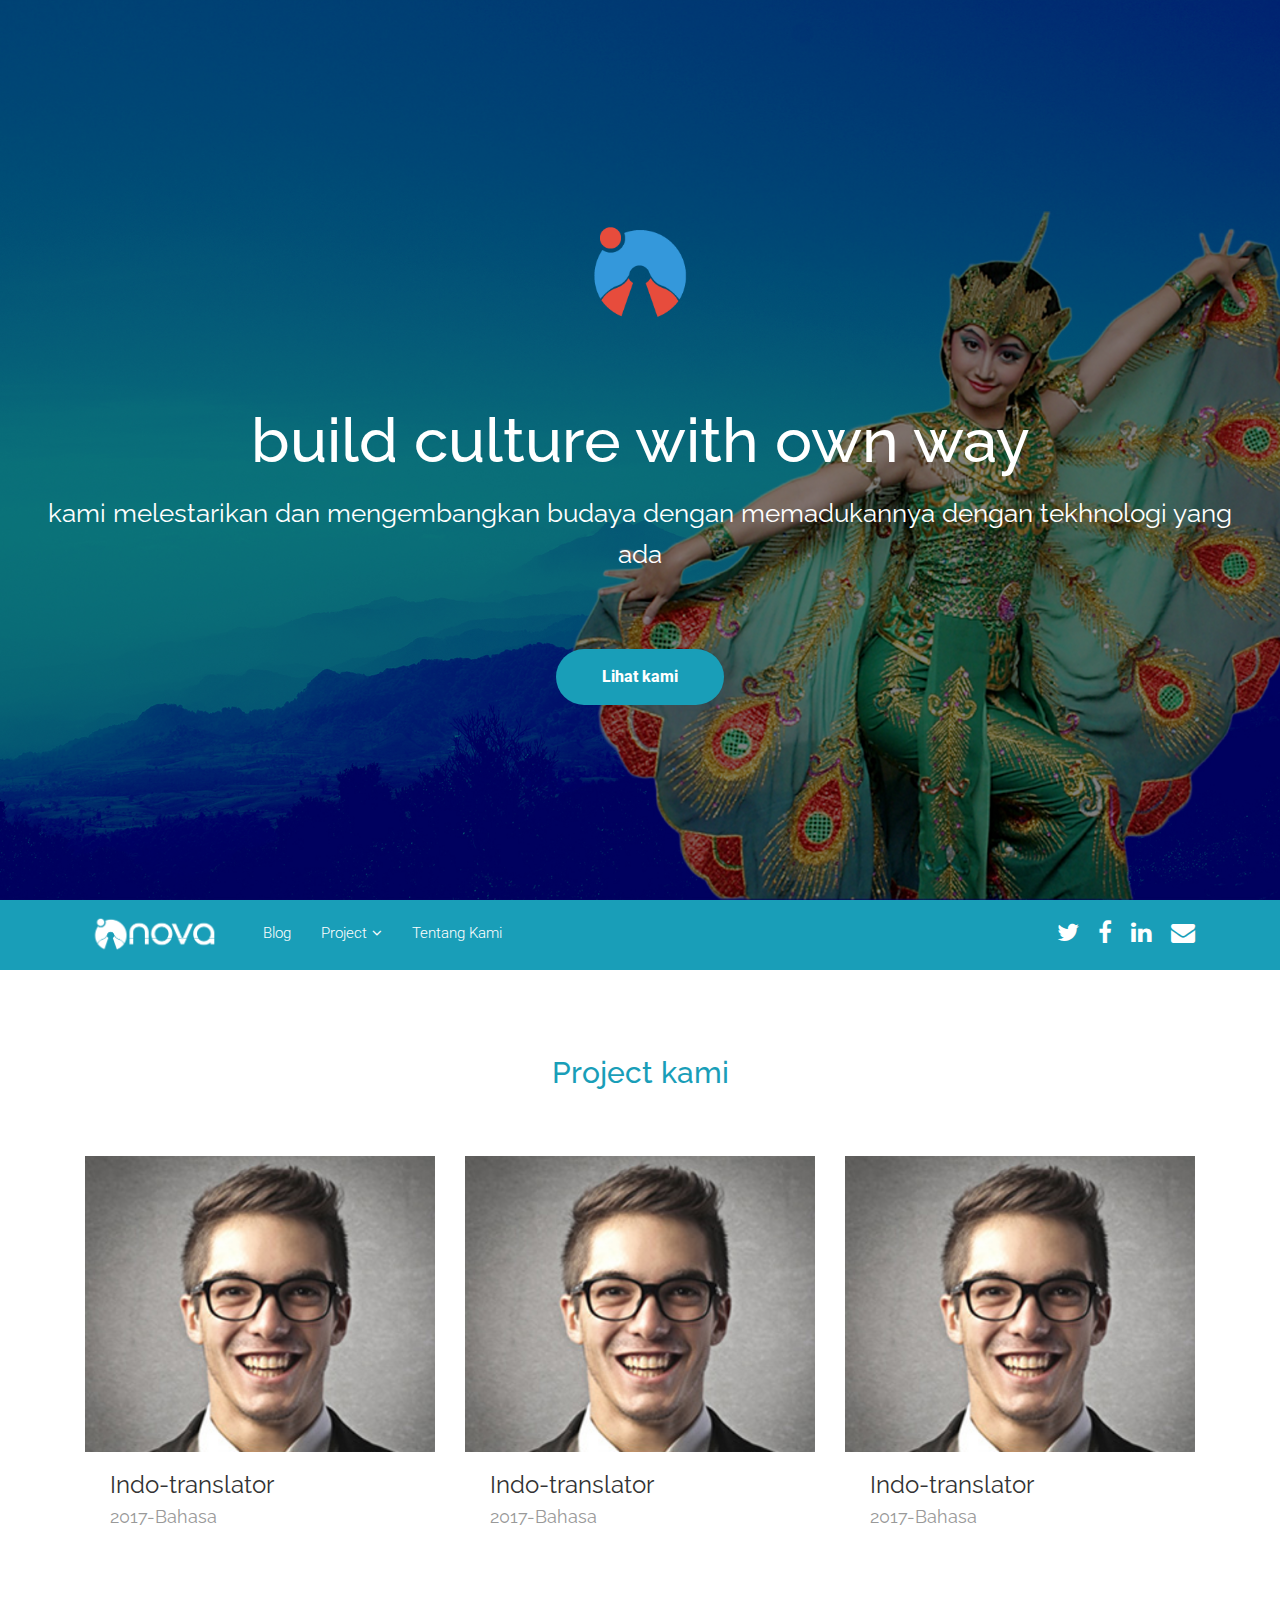
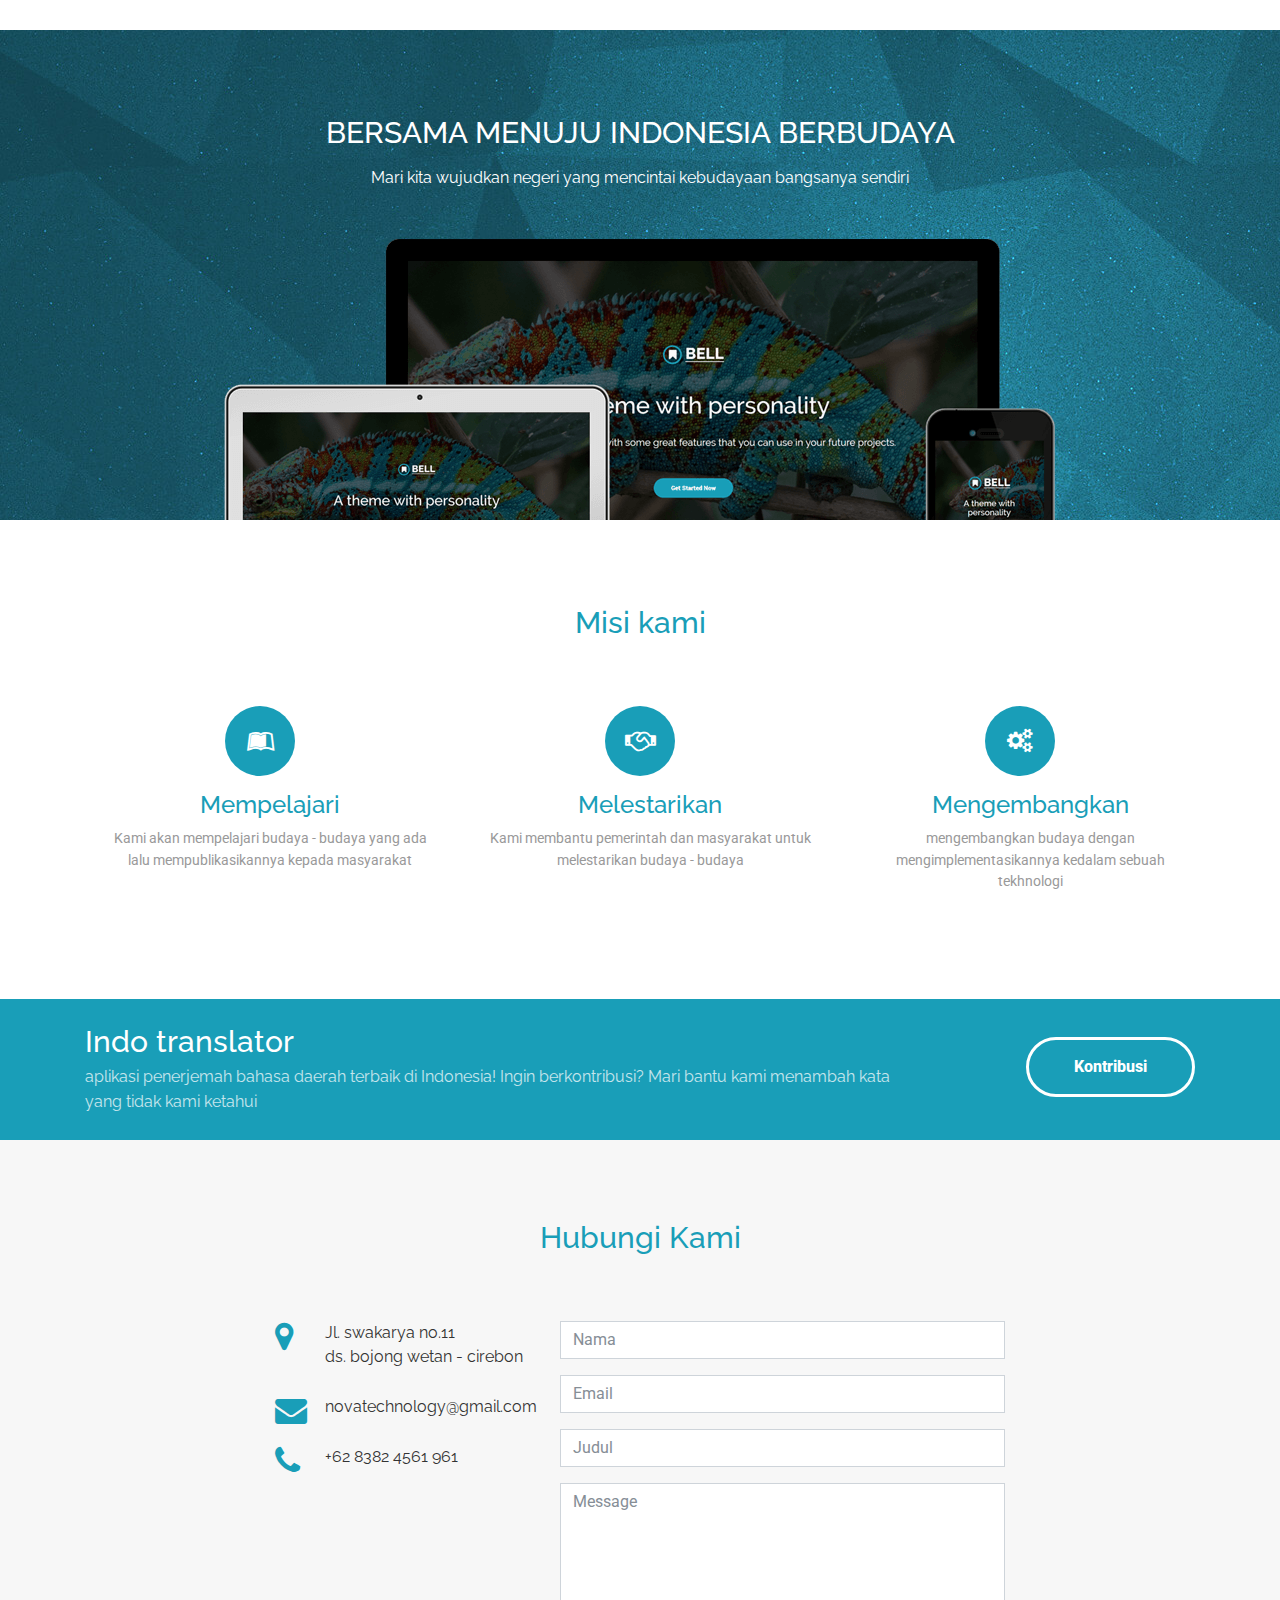
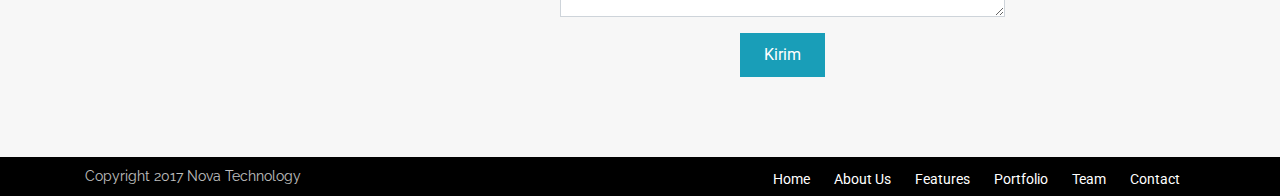
<file: index.html>
<!DOCTYPE html>
<html lang="en">

<head>
  <meta charset="utf-8">
  <title>Nova Technologies</title>
  <meta content="width=device-width, initial-scale=1.0" name="viewport">
  <meta content="" name="keywords">
  <meta content="" name="description">

  <!-- Facebook Opengraph integration: https://developers.facebook.com/docs/sharing/opengraph -->
  <meta property="og:title" content="">
  <meta property="og:image" content="">
  <meta property="og:url" content="">
  <meta property="og:site_name" content="">
  <meta property="og:description" content="">

  <!-- Twitter Cards integration: https://dev.twitter.com/cards/  -->
  <meta name="twitter:card" content="summary">
  <meta name="twitter:site" content="">
  <meta name="twitter:title" content="">
  <meta name="twitter:description" content="">
  <meta name="twitter:image" content="">

  <!-- Favicon -->
  <link href="img/big logo.png" rel="icon">

  <!-- Google Fonts -->
  <link href="https://fonts.googleapis.com/css?family=Raleway:400,500,700|Roboto:400,900" rel="stylesheet">

  <!-- Bootstrap CSS File -->
  <link href="lib/bootstrap/css/bootstrap.min.css" rel="stylesheet">

  <!-- Libraries CSS Files -->
  <link href="lib/font-awesome/css/font-awesome.min.css" rel="stylesheet">

  <!-- Main Stylesheet File -->
  <link href="css/style.css" rel="stylesheet">

</head>

<body>
  <section class="hero">
    <div class="container text-center">
      <div class="row">
        <div class="col-md-12">
          <a class="hero-brand" href="index.html" title="Home"><img class="hero-img" alt="Bell Logo" src="img/big logo.png"></a>
        </div>
      </div>

      <div class="col-md-12">
        <h1>
           build culture with own way
        </h1>

        <p class="tagline">
            kami melestarikan dan mengembangkan budaya dengan memadukannya dengan tekhnologi yang ada
        </p>
        <a class="btn btn-full" href="#about">Lihat kami</a>
      </div>
    </div>
  </section>
  <header id="header">
    <div class="container">

      <div id="logo" class="pull-left">
        <a href="index.html"><img src="img/nav-logo.png" alt="" title="" /></img></a>
      </div>

      <nav id="nav-menu-container">
        <ul class="nav-menu">
          <li><a href="#about">Blog</a></li>
          <li class="menu-has-children"><a href="">Project</a>
            <ul>
              <li><a href="#">Indo-translator</a></li>
            </ul>
          </li>
          <li><a href="#contact">Tentang Kami</a></li>
        </ul>
      </nav>
      <!-- #nav-menu-container -->

      <nav class="nav social-nav pull-right d-none d-lg-inline">
        <a href="#"><i class="fa fa-twitter"></i></a> 
        <a href="#"><i class="fa fa-facebook"></i></a>
        <a href="#"><i class="fa fa-linkedin"></i></a> 
        <a href="#"><i class="fa fa-envelope"></i></a>
      </nav>
    </div>
  </header>
  <section class="team" id="team">
    <div class="container">
      <h2 class="text-center">
          Project kami
        </h2>

      <div class="row">
        <div class="col-sm-4 col-xs-6">
          <div class="card card-block">
            <a href="#"><img alt="" class="team-img" src="img/team-1.jpg">
              <div class="card-title-wrap">
                <span class="card-title-home">Indo-translator</span> <span class="card-text">2017-Bahasa</span>
              </div>

              <div class="team-over">
                <h4 class="hidden-md-down">
                  Bagikan pengalaman
                </h4>

                <nav class="social-nav">
                  <a href="#"><i class="fa fa-twitter"></i></a> <a href="#"><i class="fa fa-facebook"></i></a> <a href="#"><i class="fa fa-linkedin"></i></a> <a href="#"><i class="fa fa-envelope"></i></a>
            </nav>

            <p>
              Indo-tranlate adalah web translator untuk bahasa - bahasa di Indonesia, tersedia lebih dari 70 bahasa!!!
            </p>
          </div>
          </a>
        </div>
      </div>
      <div class="col-sm-4 col-xs-6">
        <div class="card card-block">
          <a href="#"><img alt="" class="team-img" src="img/team-1.jpg">
            <div class="card-title-wrap">
              <span class="card-title-home">Indo-translator</span> <span class="card-text">2017-Bahasa</span>
            </div>

            <div class="team-over">
              <h4 class="hidden-md-down">
                Bagikan pengalaman
              </h4>

              <nav class="social-nav">
                <a href="#"><i class="fa fa-twitter"></i></a> <a href="#"><i class="fa fa-facebook"></i></a> <a href="#"><i class="fa fa-linkedin"></i></a> <a href="#"><i class="fa fa-envelope"></i></a>
          </nav>

          <p>
            Indo-tranlate adalah web translator untuk bahasa - bahasa di Indonesia, tersedia lebih dari 70 bahasa!!!
          </p>
        </div>
        </a>
      </div>
    </div>
    <div class="col-sm-4 col-xs-6">
      <div class="card card-block">
        <a href="#"><img alt="" class="team-img" src="img/team-1.jpg">
          <div class="card-title-wrap">
            <span class="card-title-home">Indo-translator</span> <span class="card-text">2017-Bahasa</span>
          </div>

          <div class="team-over">
            <h4 class="hidden-md-down">
              Bagikan pengalaman
            </h4>

            <nav class="social-nav">
              <a href="#"><i class="fa fa-twitter"></i></a> <a href="#"><i class="fa fa-facebook"></i></a> <a href="#"><i class="fa fa-linkedin"></i></a> <a href="#"><i class="fa fa-envelope"></i></a>
        </nav>

        <p>
          Indo-tranlate adalah web translator untuk bahasa - bahasa di Indonesia, tersedia lebih dari 70 bahasa!!!
        </p>
      </div>
      </a>
    </div>
  </div>

    </div>
    </div>
  </section>


  <div class="block bg-primary block-pd-lg block-bg-overlay text-center" data-bg-img="img/parallax-bg.jpg" data-settings='{"stellar-background-ratio": 0.6}' data-toggle="parallax-bg">
    <h2>
        Bersama menuju indonesia berbudaya
      </h2>

    <p>
        Mari kita wujudkan negeri yang mencintai kebudayaan bangsanya sendiri
    </p>
    <img alt="Bell - A perfect theme" class="gadgets-img hidden-md-down" src="img/gadgets.png">
  </div>
  <!-- /Parallax -->
  <!-- Features -->

  <section class="features" id="features">
    <div class="container">
      <h2 class="text-center">
          Misi kami
        </h2>

      <div class="row">
        <div class="feature-col col-lg-4 col-xs-12">
          <div class="card card-block text-center">
            <div>
              <div class="feature-icon">
                <span class="fa fa-leanpub"></span>
              </div>
            </div>

            <div>
              <h3>
                  Mempelajari
                </h3>

              <p>
                Kami akan mempelajari budaya - budaya yang ada lalu mempublikasikannya kepada masyarakat
              </p>
            </div>
          </div>
        </div>

        <div class="feature-col col-lg-4 col-xs-12">
          <div class="card card-block text-center">
            <div>
              <div class="feature-icon">
                <span class="fa fa-handshake-o"></span>
              </div>
            </div>

            <div>
              <h3>
                  Melestarikan
                </h3>

              <p>
                  Kami membantu pemerintah dan masyarakat untuk melestarikan budaya - budaya  
              </p>
            </div>
          </div>
        </div>

        <div class="feature-col col-lg-4 col-xs-12">
          <div class="card card-block text-center">
            <div>
              <div class="feature-icon">
                <span class="fa fa-cogs"></span>
              </div>
            </div>

            <div>
              <h3>
                  Mengembangkan
                </h3>

              <p>
                  mengembangkan budaya dengan mengimplementasikannya kedalam sebuah tekhnologi  
              </p>
            </div>
          </div>
        </div>
      </div>
    </div>
  </section>
  <section class="cta">
    <div class="container">
      <div class="row">
        <div class="col-lg-9 col-sm-12 text-lg-left text-center">
          <h2>
              Indo translator
            </h2>

          <p>
            aplikasi penerjemah bahasa daerah terbaik di Indonesia! Ingin berkontribusi? Mari bantu kami menambah kata yang tidak kami ketahui
          </p>
        </div>

        <div class="col-lg-3 col-sm-12 text-lg-right text-center">
          <a class="btn btn-ghost" href="#">Kontribusi</a>
        </div>
      </div>
    </div>
  </section>

  <section id="contact">
    <div class="container">
      <div class="row">
        <div class="col-md-12 text-center">
          <h2 class="section-title">Hubungi Kami</h2>
        </div>
      </div>

      <div class="row justify-content-center">
        <div class="col-lg-3 col-md-4">
          <div class="info">
            <div>
              <i class="fa fa-map-marker"></i>
              <p>Jl. swakarya no.11 <br>ds. bojong wetan - cirebon</p>
            </div>

            <div>
              <i class="fa fa-envelope"></i>
              <p>novatechnology@gmail.com</p>
            </div>

            <div>
              <i class="fa fa-phone"></i>
              <p>+62 8382 4561 961</p>
            </div>

          </div>
        </div>

        <div class="col-lg-5 col-md-8">
          <div class="form">
            <div id="sendmessage">Your message has been sent. Thank you!</div>
            <div id="errormessage"></div>
            <form action="" method="post" role="form" class="contactForm">
              <div class="form-group">
                <input type="text" name="name" class="form-control" id="name" placeholder="Nama" data-rule="minlen:4" data-msg="Please enter at least 4 chars" />
                <div class="validation"></div>
              </div>
              <div class="form-group">
                <input type="email" class="form-control" name="email" id="email" placeholder="Email" data-rule="email" data-msg="Please enter a valid email" />
                <div class="validation"></div>
              </div>
              <div class="form-group">
                <input type="text" class="form-control" name="subject" id="subject" placeholder="Judul" data-rule="minlen:4" data-msg="Please enter at least 8 chars of subject" />
                <div class="validation"></div>
              </div>
              <div class="form-group">
                <textarea class="form-control" name="message" rows="5" data-rule="required" data-msg="Tinggalkan pesan untuk kami" placeholder="Message"></textarea>
                <div class="validation"></div>
              </div>
              <div class="text-center"><button type="submit">Kirim</button></div>
            </form>
          </div>
        </div>

      </div>
    </div>
  </section>

  <footer class="site-footer">
    <div class="bottom">
      <div class="container">
        <div class="row">

          <div class="col-lg-6 col-xs-12 text-lg-left text-center">
            <p class="copyright-text">
              Copyright 2017 Nova Technology
            </p>
          </div>

          <div class="col-lg-6 col-xs-12 text-lg-right text-center">
            <ul class="list-inline">
              <li class="list-inline-item">
                <a href="index.html">Home</a>
              </li>

              <li class="list-inline-item">
                <a href="#about">About Us</a>
              </li>

              <li class="list-inline-item">
                <a href="#features">Features</a>
              </li>

              <li class="list-inline-item">
                <a href="#portfolio">Portfolio</a>
              </li>

              <li class="list-inline-item">
                <a href="#team">Team</a>
              </li>

              <li class="list-inline-item">
                <a href="#contact">Contact</a>
              </li>
            </ul>
          </div>

        </div>
      </div>
    </div>
  </footer>
  <a class="scrolltop" href="#"><span class="fa fa-angle-up"></span></a>


  <!-- Required JavaScript Libraries -->
  <script src="lib/jquery/jquery.min.js"></script>
  <script src="lib/jquery/jquery-migrate.min.js"></script>
  <script src="lib/superfish/hoverIntent.js"></script>
  <script src="lib/superfish/superfish.min.js"></script>
  <script src="lib/tether/js/tether.min.js"></script>
  <script src="lib/stellar/stellar.min.js"></script>
  <script src="lib/bootstrap/js/bootstrap.bundle.min.js"></script>
  <script src="lib/counterup/counterup.min.js"></script>
  <script src="lib/waypoints/waypoints.min.js"></script>
  <script src="lib/easing/easing.js"></script>
  <script src="lib/stickyjs/sticky.js"></script>
  <script src="lib/parallax/parallax.js"></script>
  <script src="lib/lockfixed/lockfixed.min.js"></script>

  <!-- Template Specisifc Custom Javascript File -->
  <script src="js/custom.js"></script>

  <script src="contactform/contactform.js"></script>

</body>
</html>
</file>
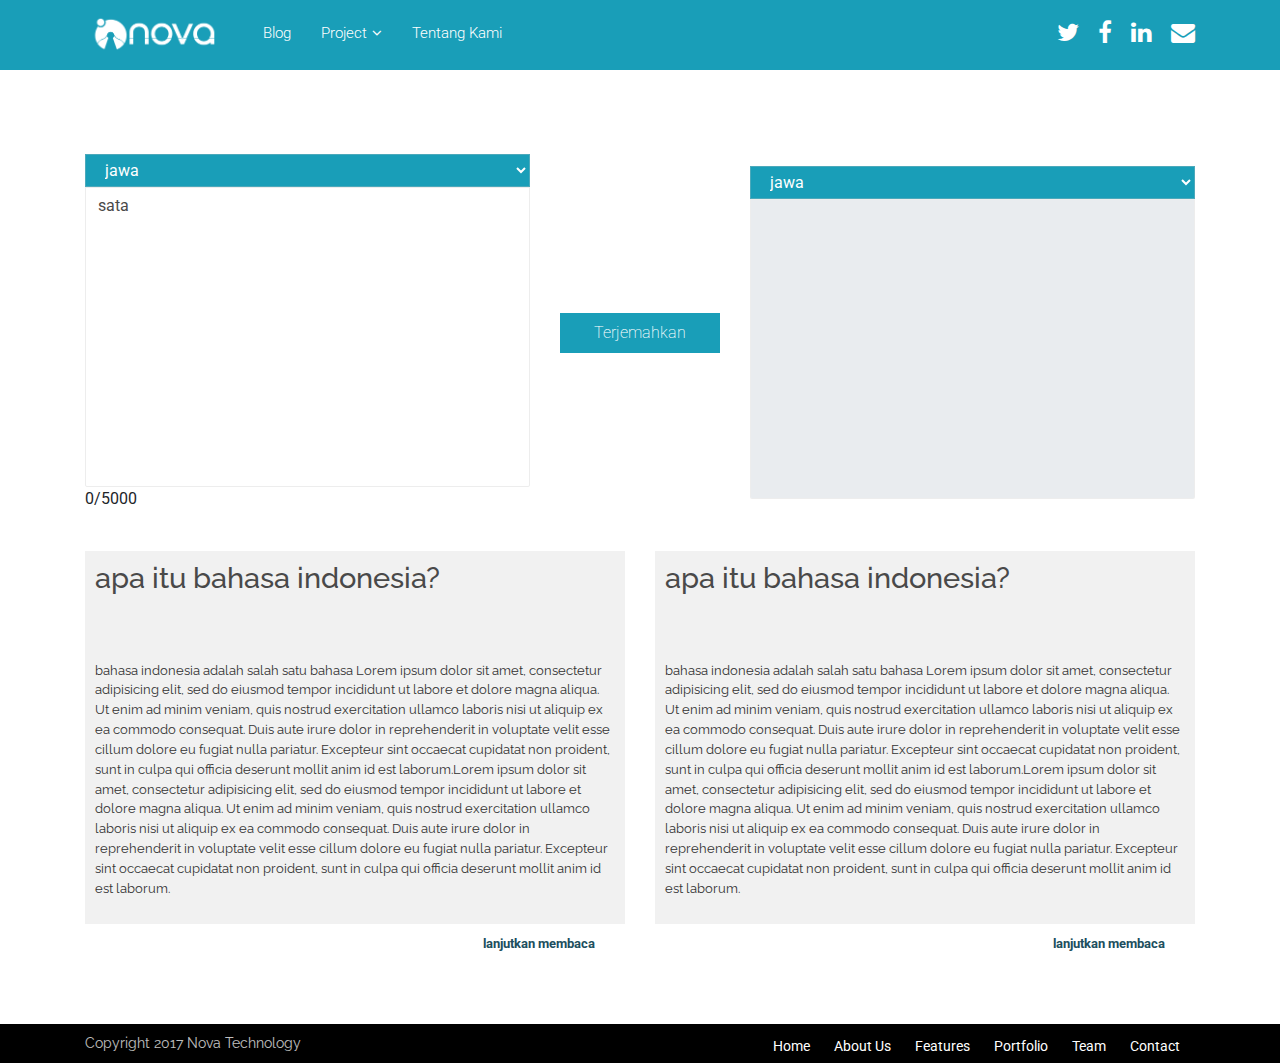
<file: translate/index.html>
<!DOCTYPE html>
<html lang="en">

<head>
  <meta charset="utf-8">
  <title>Nova Technologies</title>
  <meta content="width=device-width, initial-scale=1.0" name="viewport">
  <meta content="" name="keywords">
  <meta content="" name="description">

  <!-- Facebook Opengraph integration: https://developers.facebook.com/docs/sharing/opengraph -->
  <meta property="og:title" content="">
  <meta property="og:image" content="">
  <meta property="og:url" content="">
  <meta property="og:site_name" content="">
  <meta property="og:description" content="">

  <!-- Twitter Cards integration: https://dev.twitter.com/cards/  -->
  <meta name="twitter:card" content="summary">
  <meta name="twitter:site" content="">
  <meta name="twitter:title" content="">
  <meta name="twitter:description" content="">
  <meta name="twitter:image" content="">

  <!-- Favicon -->
  <link href="../img/big logo.png" rel="icon">

  <!-- Google Fonts -->
  <link href="https://fonts.googleapis.com/css?family=Raleway:400,500,700|Roboto:400,900" rel="stylesheet">

  <!-- Bootstrap CSS File -->
  <link href="../lib/bootstrap/css/bootstrap.min.css" rel="stylesheet">

  <!-- Libraries CSS Files -->
  <link href="../lib/font-awesome/css/font-awesome.min.css" rel="stylesheet">

  <!-- Main Stylesheet File -->
  <link href="../css/style.css" rel="stylesheet">

</head>
<body>
    <header id="header">
        <div class="container">
    
          <div id="logo" class="pull-left">
            <a href="index.html"><img src="../img/nav-logo.png" alt="" title="" /></img></a>
          </div>
    
          <nav id="nav-menu-container">
            <ul class="nav-menu">
              <li><a href="#about">Blog</a></li>
              <li class="menu-has-children"><a href="">Project</a>
                <ul>
                  <li><a href="#">Indo-translator</a></li>
                </ul>
              </li>
              <li><a href="#contact">Tentang Kami</a></li>
            </ul>
          </nav>
          <!-- #nav-menu-container -->
    
          <nav class="nav social-nav pull-right d-none d-lg-inline">
            <a href="#"><i class="fa fa-twitter"></i></a> 
            <a href="#"><i class="fa fa-facebook"></i></a>
            <a href="#"><i class="fa fa-linkedin"></i></a> 
            <a href="#"><i class="fa fa-envelope"></i></a>
          </nav>
        </div>
      </header>

      
    <div class="container content-trans">
        <div class="row">
          <div class="col-lg-5 navigation">
            <select class="nav-button col-12">
              <option>jawa</option>
              <option>batak</option>
              <option>sunda</option>
            </select>
              <textarea tabindex="0" onkeyup="wordcount()" id="texttransone" class="form-control trans-result" maxlength="5000" placeholder="Masukkan teks di sini" style="z-index: 1;">sata</textarea>
              <div class="trans-stat-bg" >
                <span class="trans-stat" id="wordcount">0/5000</span>
              </div>
          </div>
  
          <div class="col-lg-2 navigation">
              <a title="terjemahkan" href="#" class="col-lg-12 btn btn-full btn-trans">Terjemahkan</a>
          </div>
          <div class="col-lg-5 navigation">
            <select class="col-12 nav-button">
              <option>jawa</option>
              <option>batak</option>
              <option>sunda</option>
            </select>
            <textarea class="form-control trans-result" disabled></textarea>
          </div>
        <div class="col-lg-6 ">
          <div class="info-bahasa">
            <h2 class="title-info">apa itu bahasa indonesia?</h2>
            <p class="content-info">bahasa indonesia adalah salah satu bahasa Lorem ipsum dolor sit amet, consectetur adipisicing elit, sed do eiusmod tempor incididunt ut labore et dolore magna aliqua. Ut enim ad minim veniam, quis nostrud exercitation ullamco laboris nisi ut aliquip ex ea commodo consequat. Duis aute irure dolor in reprehenderit in voluptate velit esse cillum dolore eu fugiat nulla pariatur. Excepteur sint occaecat cupidatat non proident, sunt in culpa qui officia deserunt mollit anim id est laborum.Lorem ipsum dolor sit amet, consectetur adipisicing elit, sed do eiusmod tempor incididunt ut labore et dolore magna aliqua. Ut enim ad minim veniam, quis nostrud exercitation ullamco laboris nisi ut aliquip ex ea commodo consequat. Duis aute irure dolor in reprehenderit in voluptate velit esse cillum dolore eu fugiat nulla pariatur. Excepteur sint occaecat cupidatat non proident, sunt in culpa qui officia deserunt mollit anim id est laborum.</p>
          </div>
          <div class="more-info">
            <a class="read-info" href="#">lanjutkan membaca</a>
          </div>
        </div>
        <div class="col-lg-6 ">
          <div class="info-bahasa">
            <h2 class="title-info">apa itu bahasa indonesia?</h2>
            <p class="content-info">bahasa indonesia adalah salah satu bahasa Lorem ipsum dolor sit amet, consectetur adipisicing elit, sed do eiusmod tempor incididunt ut labore et dolore magna aliqua. Ut enim ad minim veniam, quis nostrud exercitation ullamco laboris nisi ut aliquip ex ea commodo consequat. Duis aute irure dolor in reprehenderit in voluptate velit esse cillum dolore eu fugiat nulla pariatur. Excepteur sint occaecat cupidatat non proident, sunt in culpa qui officia deserunt mollit anim id est laborum.Lorem ipsum dolor sit amet, consectetur adipisicing elit, sed do eiusmod tempor incididunt ut labore et dolore magna aliqua. Ut enim ad minim veniam, quis nostrud exercitation ullamco laboris nisi ut aliquip ex ea commodo consequat. Duis aute irure dolor in reprehenderit in voluptate velit esse cillum dolore eu fugiat nulla pariatur. Excepteur sint occaecat cupidatat non proident, sunt in culpa qui officia deserunt mollit anim id est laborum.</p>
          </div>
          <div class="more-info">
            <a class="read-info" href="#">lanjutkan membaca</a>
          </div>
        </div>
      </div>
  
      </div>
      <footer class="site-footer">
        <div class="bottom">
          <div class="container">
            <div class="row">
    
              <div class="col-lg-6 col-xs-12 text-lg-left text-center">
                <p class="copyright-text">
                  Copyright 2017 Nova Technology
                </p>
              </div>
    
              <div class="col-lg-6 col-xs-12 text-lg-right text-center">
                <ul class="list-inline">
                  <li class="list-inline-item">
                    <a href="index.html">Home</a>
                  </li>
    
                  <li class="list-inline-item">
                    <a href="#about">About Us</a>
                  </li>
    
                  <li class="list-inline-item">
                    <a href="#features">Features</a>
                  </li>
    
                  <li class="list-inline-item">
                    <a href="#portfolio">Portfolio</a>
                  </li>
    
                  <li class="list-inline-item">
                    <a href="#team">Team</a>
                  </li>
    
                  <li class="list-inline-item">
                    <a href="#contact">Contact</a>
                  </li>
                </ul>
              </div>
    
            </div>
          </div>
        </div>
      </footer>
      <a class="scrolltop" href="#"><span class="fa fa-angle-up"></span></a>      
        <!-- Required JavaScript Libraries -->
        <script src="../lib/jquery/jquery.min.js"></script>
        <script src="../lib/jquery/jquery-migrate.min.js"></script>
        <script src="../lib/superfish/hoverIntent.js"></script>
        <script src="../lib/superfish/superfish.min.js"></script>
        <script src="../lib/tether/js/tether.min.js"></script>
        <script src="../lib/stellar/stellar.min.js"></script>
        <script src="../lib/bootstrap/js/bootstrap.bundle.min.js"></script>
        <script src="../lib/counterup/counterup.min.js"></script>
        <script src="../lib/waypoints/waypoints.min.js"></script>
        <script src="../lib/easing/easing.js"></script>
        <script src="../lib/stickyjs/sticky.js"></script>
        <script src="../lib/parallax/parallax.js"></script>
        <script src="../lib/lockfixed/lockfixed.min.js"></script>
      
        <!-- Template Specisifc Custom Javascript File -->
        <script src="../js/custom.js"></script>
      
        <script src="../contactform/contactform.js"></script>          
</body>
</html>
</file>
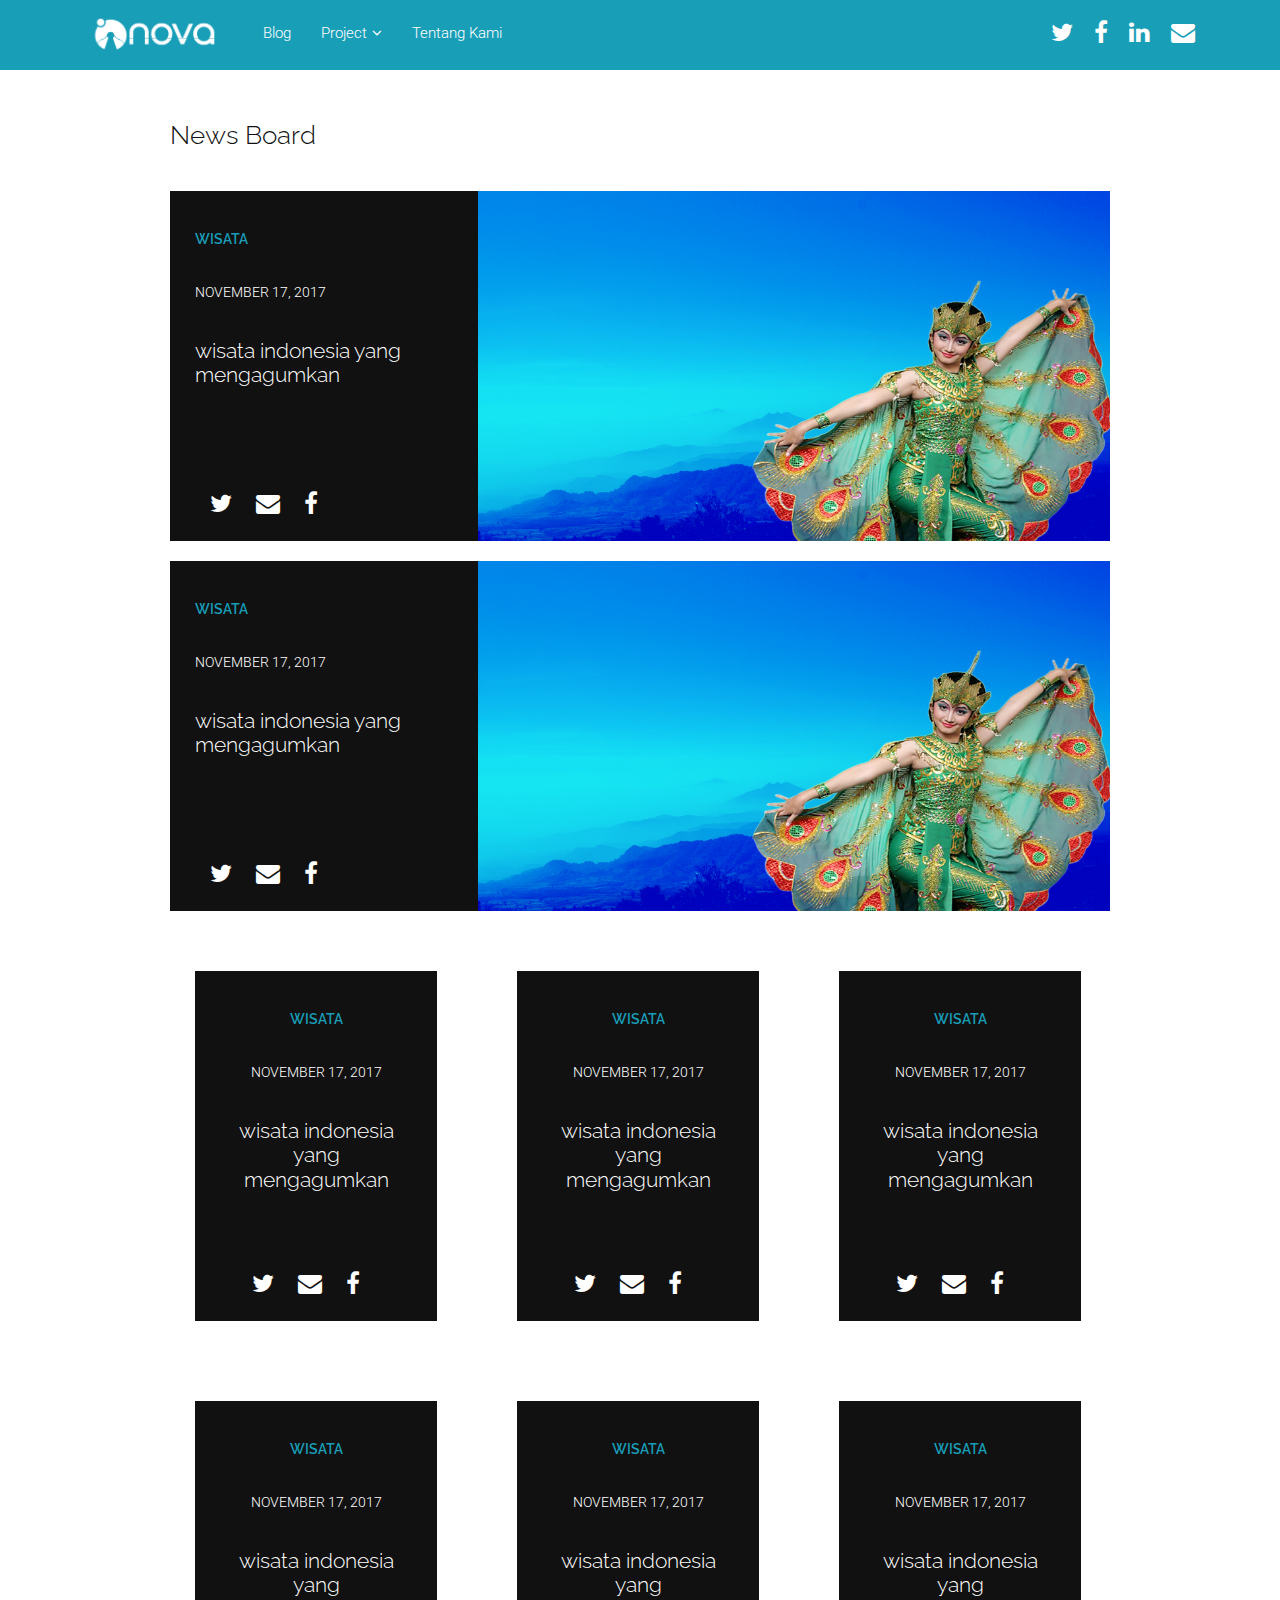
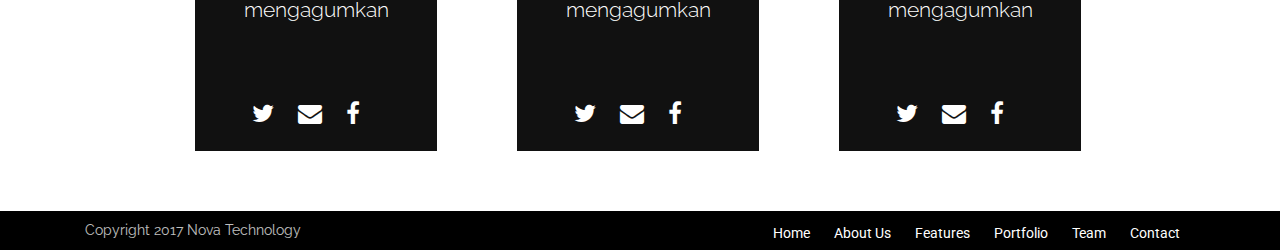
<file: blog.html>
<!DOCTYPE html>
<html lang="en">

<head>
    <meta charset="utf-8">
    <title>Nova Technologies</title>
    <meta content="width=device-width, initial-scale=1.0" name="viewport">
    <meta content="" name="keywords">
    <meta content="" name="description">

    <!-- Facebook Opengraph integration: https://developers.facebook.com/docs/sharing/opengraph -->
    <meta property="og:title" content="">
    <meta property="og:image" content="">
    <meta property="og:url" content="">
    <meta property="og:site_name" content="">
    <meta property="og:description" content="">

    <!-- Twitter Cards integration: https://dev.twitter.com/cards/  -->
    <meta name="twitter:card" content="summary">
    <meta name="twitter:site" content="">
    <meta name="twitter:title" content="">
    <meta name="twitter:description" content="">
    <meta name="twitter:image" content="">

    <!-- Favicon -->
    <link href="img/big logo.png" rel="icon">

    <!-- Google Fonts -->
    <link href="https://fonts.googleapis.com/css?family=Raleway:400,500,700|Roboto:400,900" rel="stylesheet">

    <!-- Bootstrap CSS File -->
    <link href="lib/bootstrap/css/bootstrap.min.css" rel="stylesheet">

    <!-- Libraries CSS Files -->
    <link href="lib/font-awesome/css/font-awesome.min.css" rel="stylesheet">

    <!-- Main Stylesheet File -->
    <link href="css/style.css" rel="stylesheet">

</head>

<body>
    <header id="header">
        <div class="container">

            <div id="logo" class="pull-left">
                <a href="index.html">
                    <img src="img/nav-logo.png" alt="" title="" /></img>
                </a>
            </div>

            <nav id="nav-menu-container">
                <ul class="nav-menu">
                    <li>
                        <a href="#about">Blog</a>
                    </li>
                    <li class="menu-has-children">
                        <a href="">Project</a>
                        <ul>
                            <li>
                                <a href="#">Indo-translator</a>
                            </li>
                        </ul>
                    </li>
                    <li>
                        <a href="#contact">Tentang Kami</a>
                    </li>
                </ul>
            </nav>
            <!-- #nav-menu-container -->

            <nav class="nav social-nav pull-right d-none d-lg-inline">
                <a href="#">
                    <i class="fa fa-twitter"></i>
                </a>
                <a href="#">
                    <i class="fa fa-facebook"></i>
                </a>
                <a href="#">
                    <i class="fa fa-linkedin"></i>
                </a>
                <a href="#">
                    <i class="fa fa-envelope"></i>
                </a>
            </nav>
        </div>
    </header>
    <div class="container blog-container">
        <h1 class="page-title">News Board</h1>
        <!-- awal card -->
        <div class="card-box col-12">
            <a href="#" class="card-link">
                <div class="row head-card">
                    <div class="col-lg-4 col-md-12 card-title">
                        <h3 class="card-category">wisata</h3>
                        </br>
                        <span class="card-detail">NOVEMBER 17, 2017</span>
                        </br>
                        <h2>wisata indonesia yang mengagumkan</h2>
                    </div>
                    <div class="col-lg-8 col-md-12 card-image">
                        <img src="img/bg.jpg" class="image-card">
                    </div>
                </div>
            </a>
            <div class="row foot-card">
                <div class="col-lg-4">
                    <ul class="card-social">
                        <li>
                            <a href="#">
                                <i class="fa fa-twitter"></i>
                            </a>
                        </li>
                        <li>
                            <a href="#">
                                <i class="fa fa-envelope"></i>
                            </a>
                        </li>
                        <li>
                            <a href="#">
                                <i class="fa fa-facebook"></i>
                            </a>
                        </li>
                    </ul>
                </div>
            </div>
        </div>
        <!-- akhir card -->
        <!-- awal card -->
        <div class="card-box col-12">
            <a href="#" class="card-link">
                <div class="row head-card">
                    <div class="col-lg-4 col-md-12 card-title">
                        <h3 class="card-category">wisata</h3>
                        </br>
                        <span class="card-detail">NOVEMBER 17, 2017</span>
                        </br>
                        <h2>wisata indonesia yang mengagumkan</h2>
                    </div>
                    <div class="col-lg-8 col-md-12 card-image">
                        <img src="img/bg.jpg" class="image-card">
                    </div>
                </div>
            </a>
            <div class="row foot-card">
                <div class="col-lg-4">
                    <ul class="card-social">
                        <li>
                            <a href="#">
                                <i class="fa fa-twitter"></i>
                            </a>
                        </li>
                        <li>
                            <a href="#">
                                <i class="fa fa-envelope"></i>
                            </a>
                        </li>
                        <li>
                            <a href="#">
                                <i class="fa fa-facebook"></i>
                            </a>
                        </li>
                    </ul>
                </div>
            </div>
        </div>
        <!-- akhir card -->
        <div class="row blog-padd">
                <!--awal blog-->
                <div class="col-lg-3 col-sm-12 small-card">
                    <a href="#" class="card-link">
                        <div class="row head-card">
                            <div class="col-12 card-title">
                                <h3 class="card-category">wisata</h3>
                                </br>
                                <span class="card-detail">NOVEMBER 17, 2017</span>
                                </br>
                                <h2>wisata indonesia yang mengagumkan</h2>
                            </div>
                        </div>
                    </a>
                    <div class="row foot-card">
                        <div class="col-12">
                            <ul class="card-social">
                                <li>
                                    <a href="#">
                                        <i class="fa fa-twitter"></i>
                                    </a>
                                </li>
                                <li>
                                    <a href="#">
                                        <i class="fa fa-envelope"></i>
                                    </a>
                                </li>
                                <li>
                                    <a href="#">
                                        <i class="fa fa-facebook"></i>
                                    </a>
                                </li>
                            </ul>
                        </div>
                    </div>
                </div>
                <!--akhir blog-->
                <!--awal blog-->
                <div class="col-lg-3 col-sm-12 card-box small-card">
                    <a href="#" class="card-link">
                        <div class="row head-card">
                            <div class="col-12 card-title">
                                <h3 class="card-category">wisata</h3>
                                </br>
                                <span class="card-detail">NOVEMBER 17, 2017</span>
                                </br>
                                <h2>wisata indonesia yang mengagumkan</h2>
                            </div>
                        </div>
                    </a>
                    <div class="row foot-card">
                        <div class="col-12">
                            <ul class="card-social">
                                <li>
                                    <a href="#">
                                        <i class="fa fa-twitter"></i>
                                    </a>
                                </li>
                                <li>
                                    <a href="#">
                                        <i class="fa fa-envelope"></i>
                                    </a>
                                </li>
                                <li>
                                    <a href="#">
                                        <i class="fa fa-facebook"></i>
                                    </a>
                                </li>
                            </ul>
                        </div>
                    </div>
                </div>
                <!--akhir blog-->
                <!--awal blog-->
                <div class="col-lg-3 col-sm-12 small-card">
                    <a href="#" class="card-link">
                        <div class="row head-card">
                            <div class="col-12 card-title">
                                <h3 class="card-category">wisata</h3>
                                </br>
                                <span class="card-detail">NOVEMBER 17, 2017</span>
                                </br>
                                <h2>wisata indonesia yang mengagumkan</h2>
                            </div>
                        </div>
                    </a>
                    <div class="row foot-card">
                        <div class="col-12">
                            <ul class="card-social">
                                <li>
                                    <a href="#">
                                        <i class="fa fa-twitter"></i>
                                    </a>
                                </li>
                                <li>
                                    <a href="#">
                                        <i class="fa fa-envelope"></i>
                                    </a>
                                </li>
                                <li>
                                    <a href="#">
                                        <i class="fa fa-facebook"></i>
                                    </a>
                                </li>
                            </ul>
                        </div>
                    </div>
                </div>
                <!--akhir blog-->
    
            </div>
            <div class="row blog-padd">
                    <!--awal blog-->
                    <div class="col-lg-3 col-sm-12 small-card">
                        <a href="#" class="card-link">
                            <div class="row head-card">
                                <div class="col-12 card-title">
                                    <h3 class="card-category">wisata</h3>
                                    </br>
                                    <span class="card-detail">NOVEMBER 17, 2017</span>
                                    </br>
                                    <h2>wisata indonesia yang mengagumkan</h2>
                                </div>
                            </div>
                        </a>
                        <div class="row foot-card">
                            <div class="col-12">
                                <ul class="card-social">
                                    <li>
                                        <a href="#">
                                            <i class="fa fa-twitter"></i>
                                        </a>
                                    </li>
                                    <li>
                                        <a href="#">
                                            <i class="fa fa-envelope"></i>
                                        </a>
                                    </li>
                                    <li>
                                        <a href="#">
                                            <i class="fa fa-facebook"></i>
                                        </a>
                                    </li>
                                </ul>
                            </div>
                        </div>
                    </div>
                    <!--akhir blog-->
                    <!--awal blog-->
                    <div class="col-lg-3 col-sm-12 card-box small-card">
                        <a href="#" class="card-link">
                            <div class="row head-card">
                                <div class="col-12 card-title">
                                    <h3 class="card-category">wisata</h3>
                                    </br>
                                    <span class="card-detail">NOVEMBER 17, 2017</span>
                                    </br>
                                    <h2>wisata indonesia yang mengagumkan</h2>
                                </div>
                            </div>
                        </a>
                        <div class="row foot-card">
                            <div class="col-12">
                                <ul class="card-social">
                                    <li>
                                        <a href="#">
                                            <i class="fa fa-twitter"></i>
                                        </a>
                                    </li>
                                    <li>
                                        <a href="#">
                                            <i class="fa fa-envelope"></i>
                                        </a>
                                    </li>
                                    <li>
                                        <a href="#">
                                            <i class="fa fa-facebook"></i>
                                        </a>
                                    </li>
                                </ul>
                            </div>
                        </div>
                    </div>
                    <!--akhir blog-->
                    <!--awal blog-->
                    <div class="col-lg-3 col-sm-12 small-card">
                        <a href="#" class="card-link">
                            <div class="row head-card">
                                <div class="col-12 card-title">
                                    <h3 class="card-category">wisata</h3>
                                    </br>
                                    <span class="card-detail">NOVEMBER 17, 2017</span>
                                    </br>
                                    <h2>wisata indonesia yang mengagumkan</h2>
                                </div>
                            </div>
                        </a>
                        <div class="row foot-card">
                            <div class="col-12">
                                <ul class="card-social">
                                    <li>
                                        <a href="#">
                                            <i class="fa fa-twitter"></i>
                                        </a>
                                    </li>
                                    <li>
                                        <a href="#">
                                            <i class="fa fa-envelope"></i>
                                        </a>
                                    </li>
                                    <li>
                                        <a href="#">
                                            <i class="fa fa-facebook"></i>
                                        </a>
                                    </li>
                                </ul>
                            </div>
                        </div>
                    </div>
                    <!--akhir blog-->
        
                </div>
            
    </div>
    <footer class="site-footer">
        <div class="bottom">
            <div class="container">
                <div class="row">

                    <div class="col-lg-6 col-xs-12 text-lg-left text-center">
                        <p class="copyright-text">
                            Copyright 2017 Nova Technology
                        </p>
                    </div>

                    <div class="col-lg-6 col-xs-12 text-lg-right text-center">
                        <ul class="list-inline">
                            <li class="list-inline-item">
                                <a href="index.html">Home</a>
                            </li>

                            <li class="list-inline-item">
                                <a href="#about">About Us</a>
                            </li>

                            <li class="list-inline-item">
                                <a href="#features">Features</a>
                            </li>

                            <li class="list-inline-item">
                                <a href="#portfolio">Portfolio</a>
                            </li>

                            <li class="list-inline-item">
                                <a href="#team">Team</a>
                            </li>

                            <li class="list-inline-item">
                                <a href="#contact">Contact</a>
                            </li>
                        </ul>
                    </div>

                </div>
            </div>
        </div>
    </footer>
    <a class="scrolltop" href="#">
        <span class="fa fa-angle-up"></span>
    </a>


    <!-- Required JavaScript Libraries -->
    <script src="lib/jquery/jquery.min.js"></script>
    <script src="lib/jquery/jquery-migrate.min.js"></script>
    <script src="lib/superfish/hoverIntent.js"></script>
    <script src="lib/superfish/superfish.min.js"></script>
    <script src="lib/tether/js/tether.min.js"></script>
    <script src="lib/stellar/stellar.min.js"></script>
    <script src="lib/bootstrap/js/bootstrap.bundle.min.js"></script>
    <script src="lib/counterup/counterup.min.js"></script>
    <script src="lib/waypoints/waypoints.min.js"></script>
    <script src="lib/easing/easing.js"></script>
    <script src="lib/stickyjs/sticky.js"></script>
    <script src="lib/parallax/parallax.js"></script>
    <script src="lib/lockfixed/lockfixed.min.js"></script>

    <!-- Template Specisifc Custom Javascript File -->
    <script src="js/custom.js"></script>

    <script src="contactform/contactform.js"></script>

</body>
</file>
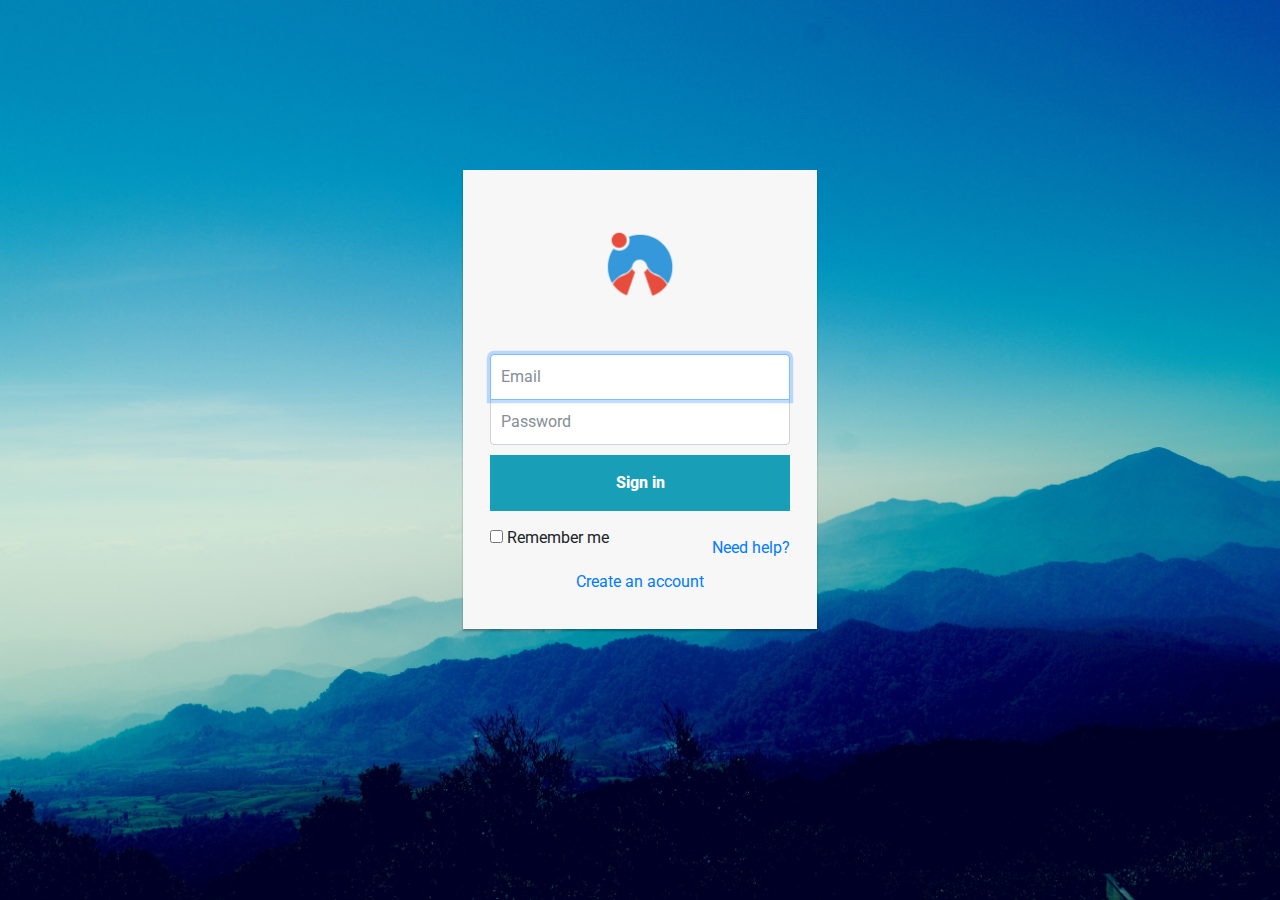
<file: login.html>
<!DOCTYPE html>
<html lang="en">

<head>
  <meta charset="utf-8">
  <title>Nova Technologies</title>
  <meta content="width=device-width, initial-scale=1.0" name="viewport">
  <meta content="" name="keywords">
  <meta content="" name="description">

  <!-- Facebook Opengraph integration: https://developers.facebook.com/docs/sharing/opengraph -->
  <meta property="og:title" content="">
  <meta property="og:image" content="">
  <meta property="og:url" content="">
  <meta property="og:site_name" content="">
  <meta property="og:description" content="">

  <!-- Twitter Cards integration: https://dev.twitter.com/cards/  -->
  <meta name="twitter:card" content="summary">
  <meta name="twitter:site" content="">
  <meta name="twitter:title" content="">
  <meta name="twitter:description" content="">
  <meta name="twitter:image" content="">

  <!-- Favicon -->
  <link href="img/big logo.png" rel="icon">

  <!-- Google Fonts -->
  <link href="https://fonts.googleapis.com/css?family=Raleway:400,500,700|Roboto:400,900" rel="stylesheet">

  <!-- Bootstrap CSS File -->
  <link href="lib/bootstrap/css/bootstrap.min.css" rel="stylesheet">

  <!-- Libraries CSS Files -->
  <link href="lib/font-awesome/css/font-awesome.min.css" rel="stylesheet">

  <!-- Main Stylesheet File -->
  <link href="css/style.css" rel="stylesheet">

</head>

<body>
    <section class="login">
        <div class="container text-center">
                <div class="row">
                    <div class="col-12">
                        <div class="account-wall">
                            <a class="login-brand" href="index.html" title="Home">
                                <img class="profile-img" src="img/big logo.png" alt="">
                            </a>
                            <form class="form-signin">
                            <input type="text" class="form-control" placeholder="Email" required autofocus>
                            <input type="password" class="form-control" placeholder="Password" required>
                            <button class="btn btn-login col-12" type="submit">
                                Sign in</button>
                            <label class="checkbox pull-left">
                                <input type="checkbox" value="remember-me">
                                Remember me
                            </label>
                            <a href="#" class="pull-right need-help">Need help? </a><span class="clearfix"></span>
                            <a href="#" class="text-center new-account">Create an account </a>
                            </form>
                     </div>
                </div>
            </div>
        </div>
    </section>
  <!-- Required JavaScript Libraries -->
  <script src="lib/jquery/jquery.min.js"></script>
  <script src="lib/jquery/jquery-migrate.min.js"></script>
  <script src="lib/superfish/hoverIntent.js"></script>
  <script src="lib/superfish/superfish.min.js"></script>
  <script src="lib/tether/js/tether.min.js"></script>
  <script src="lib/stellar/stellar.min.js"></script>
  <script src="lib/bootstrap/js/bootstrap.bundle.min.js"></script>
  <script src="lib/counterup/counterup.min.js"></script>
  <script src="lib/waypoints/waypoints.min.js"></script>
  <script src="lib/easing/easing.js"></script>
  <script src="lib/stickyjs/sticky.js"></script>
  <script src="lib/parallax/parallax.js"></script>
  <script src="lib/lockfixed/lockfixed.min.js"></script>

  <!-- Template Specisifc Custom Javascript File -->
  <script src="js/custom.js"></script>

  <script src="contactform/contactform.js"></script>

</body>
</html>
</file>
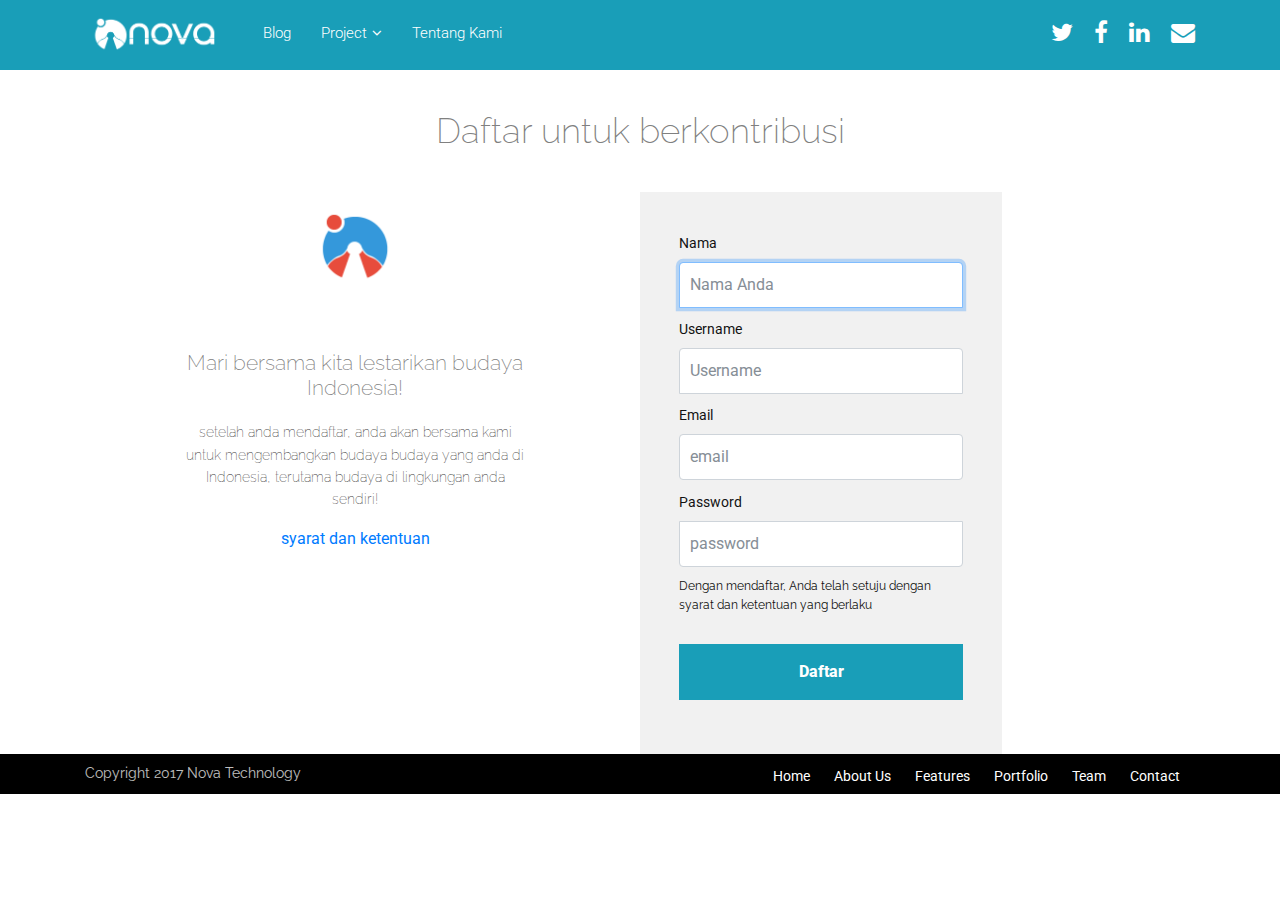
<file: register.html>
<!DOCTYPE html>
<html lang="en">

<head>
  <meta charset="utf-8">
  <title>Nova Technologies</title>
  <meta content="width=device-width, initial-scale=1.0" name="viewport">
  <meta content="" name="keywords">
  <meta content="" name="description">

  <!-- Facebook Opengraph integration: https://developers.facebook.com/docs/sharing/opengraph -->
  <meta property="og:title" content="">
  <meta property="og:image" content="">
  <meta property="og:url" content="">
  <meta property="og:site_name" content="">
  <meta property="og:description" content="">

  <!-- Twitter Cards integration: https://dev.twitter.com/cards/  -->
  <meta name="twitter:card" content="summary">
  <meta name="twitter:site" content="">
  <meta name="twitter:title" content="">
  <meta name="twitter:description" content="">
  <meta name="twitter:image" content="">

  <!-- Favicon -->
  <link href="img/big logo.png" rel="icon">

  <!-- Google Fonts -->
  <link href="https://fonts.googleapis.com/css?family=Raleway:400,500,700|Roboto:400,900" rel="stylesheet">

  <!-- Bootstrap CSS File -->
  <link href="lib/bootstrap/css/bootstrap.min.css" rel="stylesheet">

  <!-- Libraries CSS Files -->
  <link href="lib/font-awesome/css/font-awesome.min.css" rel="stylesheet">

  <!-- Main Stylesheet File -->
  <link href="css/style.css" rel="stylesheet">

</head>

<body>
  <header id="header">
    <div class="container">

      <div id="logo" class="pull-left">
        <a href="index.html">
          <img src="img/nav-logo.png" alt="" title="" /></img>
        </a>
      </div>

      <nav id="nav-menu-container">
        <ul class="nav-menu">
          <li>
            <a href="#about">Blog</a>
          </li>
          <li class="menu-has-children">
            <a href="">Project</a>
            <ul>
              <li>
                <a href="#">Indo-translator</a>
              </li>
            </ul>
          </li>
          <li>
            <a href="#contact">Tentang Kami</a>
          </li>
        </ul>
      </nav>
      <!-- #nav-menu-container -->

      <nav class="nav social-nav pull-right d-none d-lg-inline">
        <a href="#">
          <i class="fa fa-twitter"></i>
        </a>
        <a href="#">
          <i class="fa fa-facebook"></i>
        </a>
        <a href="#">
          <i class="fa fa-linkedin"></i>
        </a>
        <a href="#">
          <i class="fa fa-envelope"></i>
        </a>
      </nav>
    </div>
  </header>
  <div class="container text-center">
  <h1 class="register-title">Daftar untuk berkontribusi</h1>
  <div class="row register-body">
    <div class="col-lg-6 register-instruction">
        <a class="login-brand" href="index.html" title="Home">
            <img class="profile-img" src="img/big logo.png" alt="">
        </a>
        <h2> Mari bersama kita lestarikan budaya Indonesia!</h2>
        <p>setelah anda mendaftar, anda akan bersama kami untuk mengembangkan budaya
          budaya yang anda di Indonesia, terutama budaya di lingkungan anda sendiri!
        </p>
        <a href="#">syarat dan ketentuan </a>

    </div>
    <div class="register-form-box">
        <form class="form-signin">
            <div class="form-divide">
                <label>Nama</label>
                <input type="text" class="form-control" placeholder="Nama Anda" required autofocus>
            </div>
            <div class="form-divide">
                <label>Username</label>
                <input type="text" class="form-control" placeholder="Username" required>
            </div>
            <div class="form-divide">
                <label>Email</label>
                <input type="email" class="form-control" placeholder="email" required>
            </div>
            <div class="form-divide">
                <label>Password</label>
                <input type="password" class="form-control" placeholder="password" required>
            </div>
            <p class="agree-register">Dengan mendaftar, Anda telah setuju dengan syarat dan ketentuan yang berlaku</p>
            <button class="btn btn-login col-12" type="submit">
                Daftar</button>
     </form>
    </div>
  </div>
  </div>
  <footer class="site-footer">
    <div class="bottom">
      <div class="container">
        <div class="row">

          <div class="col-lg-6 col-xs-12 text-lg-left text-center">
            <p class="copyright-text">
              Copyright 2017 Nova Technology
            </p>
          </div>

          <div class="col-lg-6 col-xs-12 text-lg-right text-center">
            <ul class="list-inline">
              <li class="list-inline-item">
                <a href="index.html">Home</a>
              </li>

              <li class="list-inline-item">
                <a href="#about">About Us</a>
              </li>

              <li class="list-inline-item">
                <a href="#features">Features</a>
              </li>

              <li class="list-inline-item">
                <a href="#portfolio">Portfolio</a>
              </li>

              <li class="list-inline-item">
                <a href="#team">Team</a>
              </li>

              <li class="list-inline-item">
                <a href="#contact">Contact</a>
              </li>
            </ul>
          </div>

        </div>
      </div>
    </div>
  </footer>
  <a class="scrolltop" href="#">
    <span class="fa fa-angle-up"></span>
  </a>


  <!-- Required JavaScript Libraries -->
  <script src="lib/jquery/jquery.min.js"></script>
  <script src="lib/jquery/jquery-migrate.min.js"></script>
  <script src="lib/superfish/hoverIntent.js"></script>
  <script src="lib/superfish/superfish.min.js"></script>
  <script src="lib/tether/js/tether.min.js"></script>
  <script src="lib/stellar/stellar.min.js"></script>
  <script src="lib/bootstrap/js/bootstrap.bundle.min.js"></script>
  <script src="lib/counterup/counterup.min.js"></script>
  <script src="lib/waypoints/waypoints.min.js"></script>
  <script src="lib/easing/easing.js"></script>
  <script src="lib/stickyjs/sticky.js"></script>
  <script src="lib/parallax/parallax.js"></script>
  <script src="lib/lockfixed/lockfixed.min.js"></script>

  <!-- Template Specisifc Custom Javascript File -->
  <script src="js/custom.js"></script>

  <script src="contactform/contactform.js"></script>

</body>
</html>
</file>
<file: css/style.css>
h1, h2, h3, h4, h5, h6 {
  font-family: "Raleway", Helvetica, Arial, sans-serif;
}

p {
  line-height: 1.55;
  color: #333;
  font-size: 400;
  font-family: "Raleway", Helvetica, Arial, sans-serif;
}

h1 {
  font-size: 62px;
}

h2 {
  font-size: 30px;
  margin-bottom: 65px;
}

h3 {
  font-size: 24px;
}

h4 {
  font-size: 18px;
}

/* ==================================================
  General
  ================================================== */
a {
  -webkit-transition: 0.5s;
  -o-transition: 0.5s;
  transition: 0.5s;
}

/* ==================================================
  Elements
  ================================================== */
.btn {
  background-color: #199EB8;
  font-family: "Roboto", Helvetica, Arial, sans-serif;
  font-weight: 800;
  color: #fff;
  padding: 15px 45px;
  border-radius: 50px;
}

.btn:hover {
  background-color: #E04F00;
  color: #fff;
}

.btn:focus {
  color: #fff;
}

.btn-ghost {
  border: 3px solid #fff;
  background-color: transparent;
}

.btn-ghost:hover {
  background-color: #fff;
  color: #199EB8;
}

section {
  padding: 85px 0;
}

.card {
  position: relative;
  padding: 0;
  border: 0;
  border-radius: 0;
  margin: 0;
  overflow: hidden;
}

a:hover {
  text-decoration: none !important;
}

.scrolltop {
  display: none;
  position: fixed;
  bottom: 15px;
  right: 15px;
  width: 42px;
  height: 42px;
  border-radius: 50%;
  background: #199EB8;
  color: #fff;
  text-align: center;
  font-size: 24px;
}

.scrolltop:hover, .scrolltop:active, .scrolltop:focus {
  color: #fff !important;
  opacity: .75;
}

/* ==================================================
  Hero Styling
================================================== */
.hero {
  display: table;
  position: relative;
  background-image: url(../img/bg.jpg);
  background-size: cover;
  padding: 150px 0;
  color: #fff;
  width: 100%;
  height: 100vh;
}

.hero:after {
  content: '';
  z-index: 0;
  position: absolute;
  background: rgba(0, 0, 0, 0.5);
  width: 100%;
  height: 100%;
  left: 0;
  top: 0;
}

.hero .container {
  position: relative;
  z-index: 1;
  text-align: center;
  display: table-cell;
  vertical-align: middle;
  width: 100%;
}

.hero-brand {
  margin-bottom: 50px;
  display: inline-block;
}
.hero-img{
  max-width: 170px;
}

.hero-brand:hover {
  opacity: .60;
}

.tagline {
  font-family: "Raleway", Helvetica, Arial, sans-serif;
  font-size: 26px;
  margin: 15px 0 75px 0;
  color: #fff;
}

/* ==================================================
  Header Styling
================================================== */
#header {
  background: #199EB8;
  height: 70px;
}

#header #logo {
  margin: 14px 25px 0 0;
}

#header #logo h1 {
  font-size: 36px;
  margin: 0;
  padding: 2px 0;
  line-height: 1;
  font-family: "Raleway", Helvetica, Arial, sans-serif;
  font-weight: 700;
  letter-spacing: 3px;
  text-transform: uppercase;
}

#header #logo h1 a, #header #logo h1 a:hover {
  color: #fff;
}

#header #logo img {
  padding: 0;
  margin: 0;
  max-height: 40px;
}

@media (max-width: 768px) {
  #header {
    height: 50px;
  }
  #header #logo {
    margin: 10px 0 0 0;
  }
  #header #logo h1 {
    padding: 2px 0;
    font-size: 26px;
  }
  #header #logo img {
    max-height: 30px;
  }
}

#header .social-nav {
  margin-top: 15px;
}

#header .social-nav a {
  font-size: 24px;
  margin-left: 15px;
  color: #fff;
}

#header .social-nav a:hover {
  color: rgba(255, 255, 255, 0.75);
}

/*--------------------------------------------------------------
# Navigation Menu
--------------------------------------------------------------*/
/* Nav Menu Essentials */
.nav-menu, .nav-menu * {
  margin: 0;
  padding: 0;
  list-style: none;
}

.nav-menu ul {
  position: absolute;
  display: none;
  top: 100%;
  left: 0;
  z-index: 99;
}

.nav-menu li {
  position: relative;
  white-space: nowrap;
}

.nav-menu > li {
  float: left;
}

.nav-menu li:hover > ul,
.nav-menu li.sfHover > ul {
  display: block;
}

.nav-menu ul ul {
  top: 0;
  left: 100%;
}

.nav-menu ul li {
  min-width: 180px;
}

/* Nav Menu Arrows */
.sf-arrows .sf-with-ul {
  padding-right: 30px;
}

.sf-arrows .sf-with-ul:after {
  content: "\f107";
  position: absolute;
  right: 15px;
  font-family: FontAwesome;
  font-style: normal;
  font-weight: normal;
}

.sf-arrows ul .sf-with-ul:after {
  content: "\f105";
}

/* Nav Meu Container */
#nav-menu-container {
  margin: 0;
}

@media (max-width: 768px) {
  #nav-menu-container {
    display: none;
  }
}

/* Nav Meu Styling */
.nav-menu a {
  padding: 22px 15px 18px 15px;
  text-decoration: none;
  display: inline-block;
  color: #fff;
  font-family: "Roboto", Helvetica, Arial, sans-serif;
  font-weight: 300;
  font-size: 15px;
  outline: none;
}

.nav-menu a:hover, .nav-menu li:hover > a, .nav-menu .menu-active > a {
  color: rgba(255, 255, 255, 0.75);
}

.nav-menu ul {
  margin: 4px 0 0 15px;
  -webkit-box-shadow: 0px 0px 1px 1px rgba(0, 0, 0, 0.08);
  box-shadow: 0px 0px 1px 1px rgba(0, 0, 0, 0.08);
}

.nav-menu ul li {
  background: #fff;
  border-top: 1px solid #f4f4f4;
}

.nav-menu ul li:first-child {
  border-top: 0;
}

.nav-menu ul li:hover {
  background: #199EB8;
  -webkit-transition: 0.3s;
  -o-transition: 0.3s;
  transition: 0.3s;
}

.nav-menu ul li a {
  color: #333;
  -webkit-transition: none;
  -o-transition: none;
  transition: none;
  padding: 10px 15px;
}

.nav-menu ul li a:hover {
  color: #fff;
}

.nav-menu ul ul {
  margin: 0;
}

/* Mobile Nav Toggle */
#mobile-nav-toggle {
  position: fixed;
  right: 0;
  top: 0;
  z-index: 999;
  margin: 8px 10px 0 0;
  border: 0;
  background: none;
  font-size: 24px;
  display: none;
  -webkit-transition: all 0.4s;
  -o-transition: all 0.4s;
  transition: all 0.4s;
  outline: none;
  cursor: pointer;
}

#mobile-nav-toggle i {
  color: #fff;
}

@media (max-width: 768px) {
  #mobile-nav-toggle {
    display: inline;
  }
}

/* Mobile Nav Styling */
#mobile-nav {
  position: fixed;
  top: 0;
  padding-top: 18px;
  bottom: 0;
  z-index: 998;
  background: rgba(0, 0, 0, 0.9);
  left: -260px;
  width: 260px;
  overflow-y: auto;
  -webkit-transition: 0.4s;
  -o-transition: 0.4s;
  transition: 0.4s;
}

#mobile-nav ul {
  padding: 0;
  margin: 0;
  list-style: none;
}

#mobile-nav ul li {
  position: relative;
}

#mobile-nav ul li a {
  color: #fff;
  font-size: 16px;
  overflow: hidden;
  padding: 10px 22px 10px 15px;
  position: relative;
  text-decoration: none;
  width: 100%;
  display: block;
  outline: none;
}

#mobile-nav ul li a:hover {
  color: #fff;
}

#mobile-nav ul li li {
  padding-left: 30px;
}

#mobile-nav ul .menu-has-children i {
  position: absolute;
  right: 0;
  z-index: 99;
  padding: 15px;
  cursor: pointer;
  color: #fff;
}

#mobile-nav ul .menu-has-children i.fa-chevron-up {
  color: #199EB8;
}

#mobile-nav ul .menu-item-active {
  color: #199EB8;
}

#mobile-body-overly {
  width: 100%;
  height: 100%;
  z-index: 997;
  top: 0;
  left: 0;
  position: fixed;
  background: rgba(0, 0, 0, 0.6);
  display: none;
}

/* Mobile Nav body classes */
body.mobile-nav-active {
  overflow: hidden;
}

body.mobile-nav-active #mobile-nav {
  left: 0;
}

body.mobile-nav-active #mobile-nav-toggle {
  color: #fff;
}

/* ==================================================
  Stats Styling
================================================== */
.stats-row {
  margin-top: 65px;
}

.stats-col .circle {
  display: inline-block;
  width: 160px;
  height: 160px;
  font-family: "Raleway", Helvetica, Arial, sans-serif;
  font-weight: 500;
  color: #666;
  border: 6px solid #199EB8;
  border-radius: 50%;
  padding: 55px 25px 0 25px;
  position: relative;
}

.stats-col .circle .stats-no {
  color: #fff;
  width: 70px;
  height: 70px;
  line-height: 70px;
  top: -25px;
  right: -15px;
  font-family: "Raleway", Helvetica, Arial, sans-serif;
  font-size: 18px;
  background-color: #E04F00;
  position: absolute;
  border-radius: 50%;
  font-weight: 700;
}

/* ==================================================
  Parallax Styling
  ================================================== */
.block {
  color: #fff;
  height: 490px;
  overflow: hidden;
  padding-top: 85px;
}

.block h2 {
  text-transform: uppercase;
  margin-bottom: 15px;
}

.block p {
  color: #fff;
  margin-bottom: 45px;
}

/* ==================================================
  Features Styling
  ================================================== */
.features {
  padding-bottom: 45px;
}

.features h2 {
  color: #199EB8;
}

.feature-col {
  display: table;
  padding-bottom: 45px;
}

.feature-col > div > div {
  display: table-cell;
  vertical-align: middle;
}

.feature-col > div > div:last-child {
  padding-left: 20px;
}

.feature-col .feature-icon {
  width: 70px;
  height: 70px;
  margin-bottom: 15px;
  background: #199EB8;
  color: #fff;
  font-size: 24px;
  text-align: center;
  line-height: 70px;
  border-radius: 50%;
  display: inline-block;
}

.feature-col h3 {
  color: #199EB8;
}

.feature-col p {
  font-family: "Roboto", Helvetica, Arial, sans-serif;
  font-size: 14px;
  color: #999;
}

/* ==================================================
  Call-to-action Styling
  ================================================== */
.cta {
  background-color: #199EB8;
  padding: 25px 0;
}

.cta h2 {
  margin-bottom: 5px;
}

.cta h2,
.cta p {
  color: #fff;
}

.cta p {
  margin-bottom: 0;
  opacity: .75;
}

.cta .btn-ghost {
  position: relative;
  top: 13px;
}

/* ==================================================
  Portfolio Styling
  ================================================== */
.portfolio {
  background-color: #edf6ff;
  padding-bottom: 0;
}

.portfolio h2 {
  color: #199EB8;
  margin-bottom: 25px;
}

.portfolio-grid {
  margin-top: 65px;
}

.portfolio-grid .row {
  margin: 0;
}

.portfolio-grid .row > div {
  padding: 0;
}

.portfolio-grid .row > div .card img {
  width: 100%;
}

.portfolio-grid .row > div .card .portfolio-over {
  position: absolute;
  display: table-cell;
  vertical-align: middle;
  width: 100%;
  height: 100%;
  background: rgba(0, 0, 0, 0.8);
  top: 0;
  left: 0;
  text-align: center;
  opacity: 0;
  visibility: hidden;
  -webkit-transition: all 0.3s ease;
  -moz-transition: all 0.3s ease;
  -o-transition: all 0.3s ease;
  transition: all 0.3s ease;
}

.portfolio-grid .row > div .card .portfolio-over > div {
  position: relative;
  top: 50%;
  -webkit-transform: translateY(-50%);
  -ms-transform: translateY(-50%);
  transform: translateY(-50%);
}

.portfolio-grid .row > div .card .portfolio-over .card-title-home {
  color: #fff;
  font-size: 30px;
}

.portfolio-grid .row > div .card .portfolio-over .card-text {
  color: #fff;
  opacity: .75;
  padding: 0 45px;
}

.portfolio-grid .row > div .card:hover .portfolio-over {
  opacity: 1;
  visibility: visible;
}

/* ==================================================
  Team Styling
  ================================================== */
.team h2 {
  color: #199EB8;
}

.team .col-sm-3 {
  padding: 0;
}

.team .card > a {
  display: block;
}

.team .card img {
  width: 100%;
}

.team .card h4 {
  color: #fff;
  text-transform: uppercase;
}

.team .card p {
  font-size: 11px;
  color: #fff;
  opacity: .75;
  margin: 0;
  padding: 0 35px;
}

.team .card .social-nav {
  margin-bottom: 45px;
}

.team .card .social-nav a {
  color: #fff;
  font-size: 16px;
  margin: 0 4px;
}

.team .card .social-nav a:hover {
  opacity: .75;
}

.team .card:hover .team-over {
  opacity: 1;
  visibility: visible;
}

.team .card:hover .card-title-wrap {
  background-color: #199EB8;
}

.team .card:hover .card-title-wrap .card-title-home, .team .card:hover .card-title-wrap .card-text {
  color: #fff;
}

.team .team-over {
  padding-top: 45px;
  position: absolute;
  width: 100%;
  height: 100%;
  background: rgba(0, 0, 0, 0.8);
  top: 0;
  left: 0;
  text-align: center;
  opacity: 0;
  visibility: hidden;
  -webkit-transition: all 0.3s ease;
  -moz-transition: all 0.3s ease;
  -o-transition: all 0.3s ease;
  transition: all 0.3s ease;
}

.team .card-title-wrap {
  padding: 15px 25px;
  position: relative;
  z-index: 9;
  background-color: #fff;
}

.team .card-title-wrap .card-title-home, .team .card-title-wrap .card-text {
  font-family: "Raleway", Helvetica, Arial, sans-serif;
  display: block;
  margin: 0;
}

.team .card-title-wrap .card-title-home {
  font-size: 24px;
  color: #333;
}

.team .card-title-wrap .card-text {
  font-size: 18px;
  color: #999;
}

/* ==================================================
  Contact Section
  ================================================== */
#contact {
  background: #f7f7f7;
  padding: 80px 0;
}

#contact h2 {
  font-family: "Raleway", Helvetica, Arial, sans-serif;
  color: #199EB8;
}

#contact .info i {
  font-size: 32px;
  color: #199EB8;
  float: left;
}

#contact .info p {
  padding: 0 0 10px 50px;
  line-height: 24px;
}

#contact .form #sendmessage {
  color: #199EB8;
  border: 1px solid #199EB8;
  display: none;
  text-align: center;
  padding: 15px;
  font-weight: 600;
  margin-bottom: 15px;
}

#contact .form #errormessage {
  color: red;
  display: none;
  border: 1px solid red;
  text-align: center;
  padding: 15px;
  font-weight: 600;
  margin-bottom: 15px;
}

#contact .form #sendmessage.show, #contact .form #errormessage.show, #contact .form .show {
  display: block;
}

#contact .form .validation {
  color: red;
  display: none;
  margin: 0 0 20px;
  font-weight: 400;
  font-size: 13px;
}

#contact .form input, #contact .form textarea {
  border-radius: 0;
  -webkit-box-shadow: none;
  box-shadow: none;
}

#contact .form button[type="submit"] {
  background: #199EB8;
  border: 0;
  padding: 10px 24px;
  color: #fff;
  -webkit-transition: 0.4s;
  -o-transition: 0.4s;
  transition: 0.4s;
}

#contact .form button[type="submit"]:hover {
  background: #23c2e1;
}

/* ==================================================
  Footer Styling
  ================================================== */
.site-footer {
  background-color: #111;
  padding: 0;
}

.site-footer h2, .site-footer p ,.site-footer a{
  color: #fff;
  font-size: 14px;
}

.site-footer p {
  opacity: .75;
  line-height: 2.0925;
}

.site-footer h2,
.site-footer .btn {
  margin-bottom: 25px;
}

.site-footer .social-nav a {
  color: #fff;
  opacity: .25;
}

.site-footer .social-nav a:hover {
  opacity: 1;
}

.site-footer .bottom {
  background-color: #000;
  padding: 5px 0;
}

.site-footer .bottom .list-inline, .site-footer .bottom p {
  margin: 0;
}

.site-footer .bottom .list-inline {
  position: relative;
  top: 5px;
}

.site-footer .bottom .list-inline a {
  color: #fff;
  font-family: "Roboto", Helvetica, Arial, sans-serif;
  margin-right: 15px;
}

.site-footer .bottom .list-inline a:hover {
  color: #199EB8;
}

.site-footer .credits {
  color: #ddd;
}

.site-footer .credits a {
  color: #199EB8;
}

/* ==================================================
  Responsive Styling
  ================================================== */
@media (max-width: 61.9em) {
  section,
  .block,
  .cta {
    padding: 35px 0;
  }
  .features {
    padding-bottom: 5px;
  }
  p,
  .block p {
    margin: 0;
  }
  .hero-brand {
    margin-bottom: 35px;
  }
  .tagline {
    margin: 35px 0;
  }
  h1 {
    font-size: 32px;
    margin: 0;
  }
  h2,
  .tagline {
    font-size: 24px;
  }
  h2 {
    margin-bottom: 25px;
  }
  h3 {
    font-size: 14px;
  }
  .hero {
    padding: 75px 0;
  }
  .stats-col {
    margin-bottom: 25px;
  }
  .block {
    height: auto;
  }
  .feature-col {
    padding-bottom: 30px;
  }
  .portfolio-grid .card h3.card-title-home {
    font-size: 18px !important;
  }
  .portfolio-grid .card .card-text {
    font-size: 13px;
  }
  .team .team-over {
    padding-top: 20px;
  }
  .team .card .social-nav {
    margin-bottom: 15px;
    padding: 0;
  }
  .site-footer .social-nav {
    margin-bottom: 35px;
  }
  .site-footer .list-inline {
    text-align: center;
    padding-bottom: 15px;
  }
  .site-footer .list-inline li {
    display: inline-block;
  }
}

@media (max-width: 767px) {
  .block {
    padding-left: 30px;
    padding-right: 30px;
  }
}

/*=================================
        Translate 
=================================*/


.content-trans{
  margin-bottom: 30px;
  padding-bottom: 30px;
  padding-top: 5%;
}
/*==========
  Navigation
============*/
.navigation{
  margin-top: 20px;
  margin-bottom: 20px;
  align-content: center;
  align-items: center;
  position: relative;
}

.nav-button{
  display: block;
  background-color: #199EB8;
  border-color: rgba(195,195,195,0.3);
  border-width: 1px;
  border-radius: 0;
  color : #fff;
  align-content: center;
  padding: 5px 15px;
}
.btn-trans{
  display: block;
  border-radius: 0px;
  padding: 7px;
  font-weight: 200;
}
/*====
  text
====*/
.trans-result
{
  display: block;
  border-width: 1px;
  background-color: rgba(235,235,235,0.1);
  border-color: rgba(195,195,195,0.3);
  color : #494949;
  min-height: 300px;
  box-sizing: border-box;
  overflow: hidden;
  word-wrap: break-word;
  position: relative;
  background-color: transparent;
  outline: none;
  resize: none;
  border-radius: 0 0 2px 2px;
}
/*=======
  Info
========*/
.info-bahasa
{
  margin-top: 20px;
  background-color: rgba(235,235,235,0.7);
  padding: 10px;
  color: #494949;
}
.more-info{
  padding-bottom:20px;
  padding-right: 20px;
}
.title-info{
  font-size: 1.8rem;
}
.content-info{
  font-size: 0.8rem;
}
.read-info{
  float: right;
  font-size: 0.8rem;
  color: #204E5E;
  padding: 10px;
  font-weight: bold;
}

/*=====
login
=======*/

.form-signin
{
    max-width: 330px;
    padding: 15px;
    margin: 0 auto;
}
.form-signin .form-signin-heading, .form-signin .checkbox
{
    margin-bottom: 10px;
}
.form-signin .checkbox
{
    font-weight: normal;
}
.form-signin .form-control
{
    position: relative;
    font-size: 16px;
    height: auto;
    padding: 10px;
    -webkit-box-sizing: border-box;
    -moz-box-sizing: border-box;
    box-sizing: border-box;
}
.form-signin .form-control:focus
{
    z-index: 2;
}
.form-signin input[type="text"]
{
    margin-bottom: -1px;
    border-bottom-left-radius: 0;
    border-bottom-right-radius: 0;
}
.form-signin input[type="password"]
{
    margin-bottom: 10px;
    border-top-left-radius: 0;
    border-top-right-radius: 0;
}
.account-wall
{
    margin-top: 20px;
    padding: 40px 0px 20px 0px;
    background-color: #f7f7f7;
    -moz-box-shadow: 0px 2px 2px rgba(0, 0, 0, 0.3);
    -webkit-box-shadow: 0px 2px 2px rgba(0, 0, 0, 0.3);
    box-shadow: 0px 2px 2px rgba(0, 0, 0, 0.3);
}

.profile-img
{
    width: 120px;
    margin: 0 auto 10px;
    display: block;
    -moz-border-radius: 50%;
    -webkit-border-radius: 50%;
    border-radius: 50%;
}
.login-brand{
  display: inline-block;
}
.profile-img:hover
{
    opacity: .60;
}
.need-help
{
    margin-top: 10px;
}
.new-account
{
    display: block;
    margin-top: 10px;
}
.btn-login
{
    display: block;
    border-radius: 0;
    margin-bottom: 15px;
}
/*=====
login section
===*/

.login {
  background-image: url(../img/site-bg.jpg);
  background-size: cover;
  padding: 150px 35%;
  width: 100%;
  height: 100vh;
}

.login .container {
  z-index: 5;
}
@media (max-width: 767px) {
  .login {
    background-image: url(../img/site-bg.jpg);
    background-size: cover;
    padding: 15% 0;
    width: 100%;
    height: 100vh;
  }
}
/*=========
register
==========*/
.register-body{
  min-height: 100%;
  color: gray;
}
.register-instruction
{
  padding: 0 10%;
}
.register-instruction h2{
  font-size: 1.3rem;
  font-weight: 200;
  margin-top: 30px;
  margin-bottom: 20px;
}
.register-instruction p{
  font-size: 0.9rem;
  font-weight: 150;
}
.register-form-box{
  background-color: #f1f1f1;
  color: #111111;
  padding:24px;
  width : 362px;
  text-align: left;
}
.form-divide
{
  margin-bottom: 10px;
}
.form-divide label{
  font-size : 14px;
}
.agree-register{
  font-size: 12px;
  color:#111;
  margin-bottom: 30px;
}
.register-title
{
  font-weight: 200;
  font-size: 2.2rem;
  color: grey;
  margin-top: 40px;
  margin-bottom: 40px;
}
@media (max-width:767px){
  .register-title
  {
    font-size: 18px;
    text-align: left; 
    margin: 30px 20px;
  }
  .register-instruction
  {
    display:none;
  }
  .register-form-box
  {
    margin: 0 20px;
  }
}
/*===========
  blog
============*/
.blog-container{
  padding: 50px 100px 20px 100px;
}
.page-title{
  font-size: 1.6rem;
  color: #111111;
  text-align: left;
  font-weight: 300;
  margin-bottom: 40px;
}

.card-box {

  margin:20px 0;
  box-shadow: none;
  width: 980px;
  color:#fff;
  height: 350px;
  overflow: hidden;
  background-color: #111;
  padding:0px;
  transition: padding 0.15s cubic-bezier(0.4, 0, 0.2, 1),margin 0.15s cubic-bezier(0.4, 0, 0.2, 1),box-shadow 0.15s cubic-bezier(0.4, 0, 0.2, 1);
}
.blog-padd{
  padding : 20px 0;
}
.small-card{
  margin:20px 4.1%;
  box-shadow: none;
  color:#fff;
  height: 350px;
  overflow: hidden;
  background-color: #111;
  padding:0px;
  transition: padding 0.15s cubic-bezier(0.4, 0, 0.2, 1),margin 0.15s cubic-bezier(0.4, 0, 0.2, 1),box-shadow 0.15s cubic-bezier(0.4, 0, 0.2, 1);
  text-align:center;
}
.head-card{
  height:300px;
}
.card-link{
  color:#fff;
}
.card-link h3{
  color:#199EB8;
}
.card-link :hover {
  opacity:0.7;
  color:#fff;
}
.foot-card{
  height: 50px;
  padding:0 40px;
}
.card-image{
  float:right;
  padding:0;
}
.image-card{
  width:100%;
  height:382px;
}
.card-title{
  float:left;
  padding:40px;
}
.card-detail{
  font-size:14px;
  text-transform:uppercase;
  font-weight: 300;
}
.card-social{
  float:bottom;
  width: 100%;
  list-style: none;
  color: #fff;
  padding:0;
}
.card-social li{
  display:inline;
  margin-right:20px;
}
.card-social i{
  color:#fff;
  font-size:1.5rem;
}
.card-social a :hover{
  color: #199EB8;
}
.card-category{
  font-size : 14px;
  text-transform: uppercase;
  color:#199EB8;
  font-weight:600;

}
.card-title h2{
  font-size: 1.3rem;
  margin-top: 35px;
  font-weight: 300;
}
@media (max-width: 767px) {
  .page-title{
    font-size: 1.2rem;
    font-weight:250;
    text-align:center;
  }  
  .blog-container{
    padding: 20px 15px 20px 15px;
  }
  .card-image{
    display:none;
  }
  .card-box
  {
  margin: 20px 5px;
  width: 100%;
  height: auto;
  overflow: hidden;
  box-shadow: none;
  padding: 0;
  }
}
</file>
